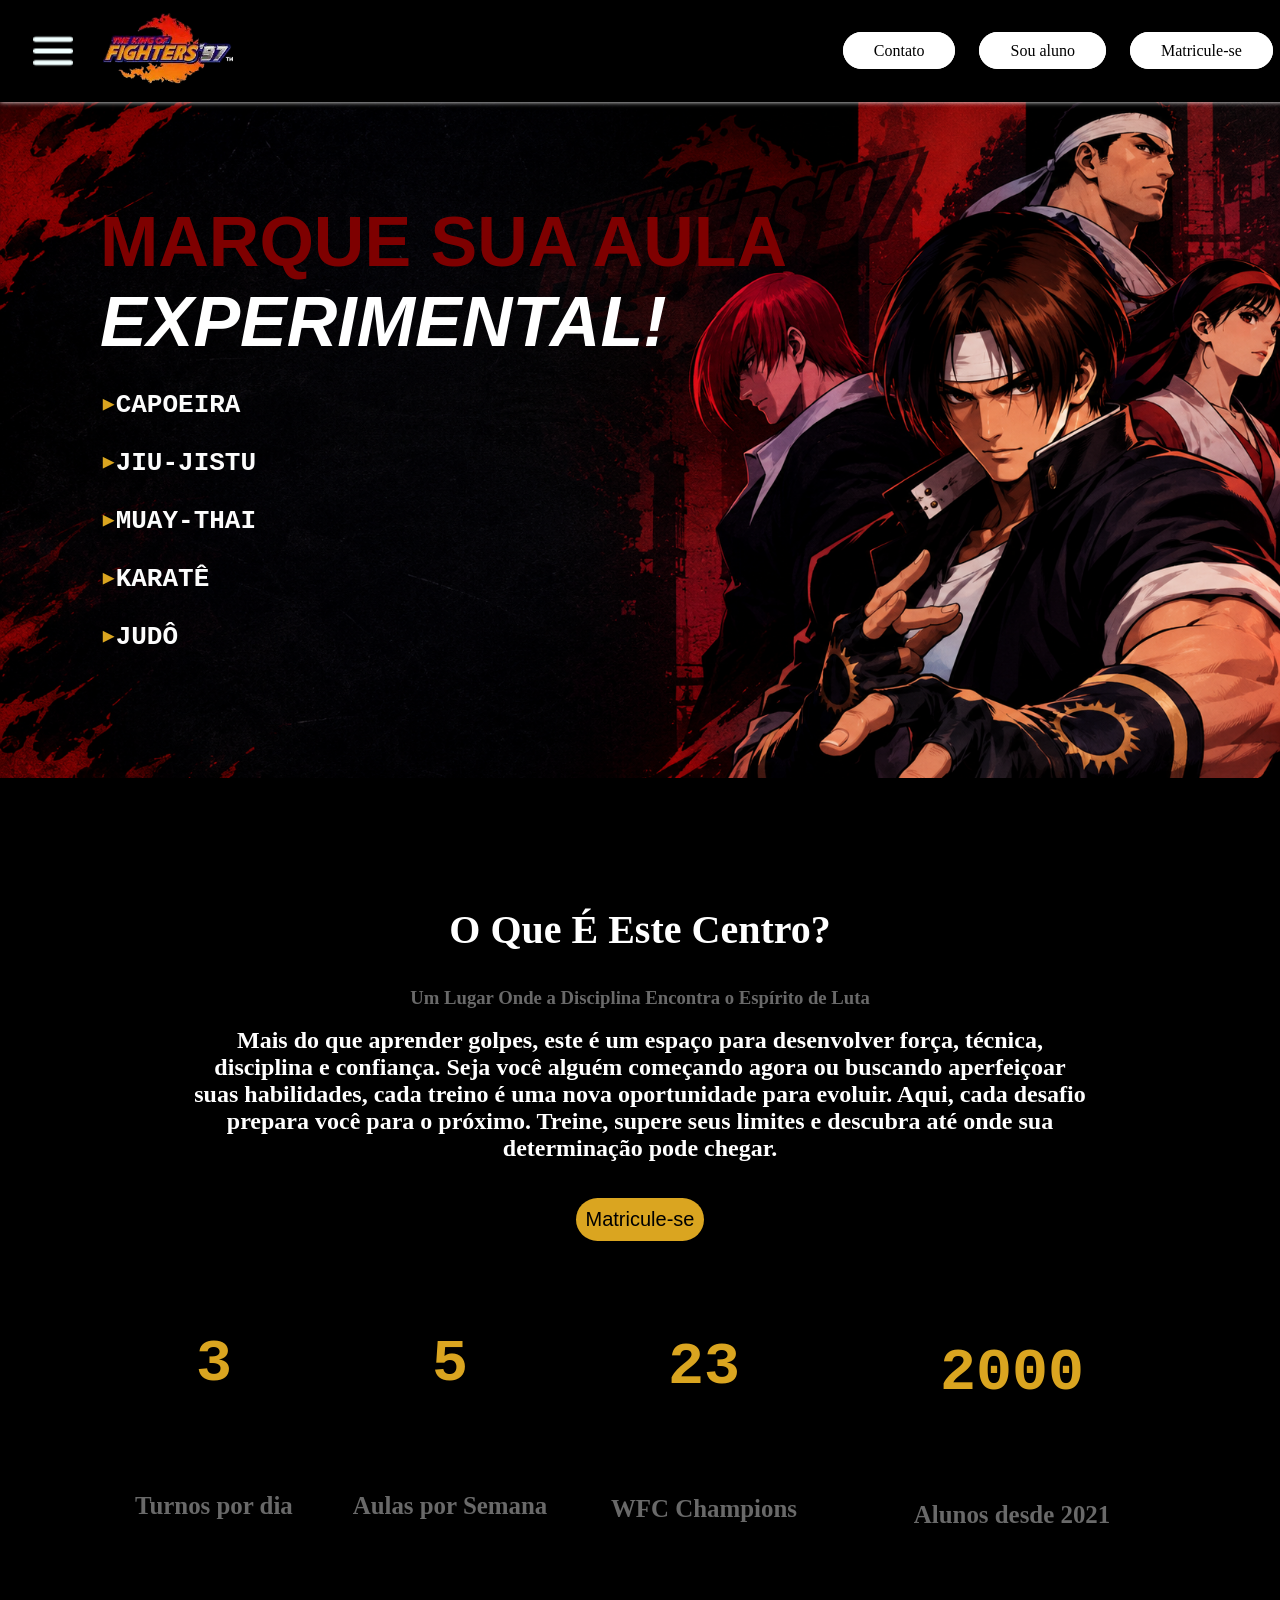
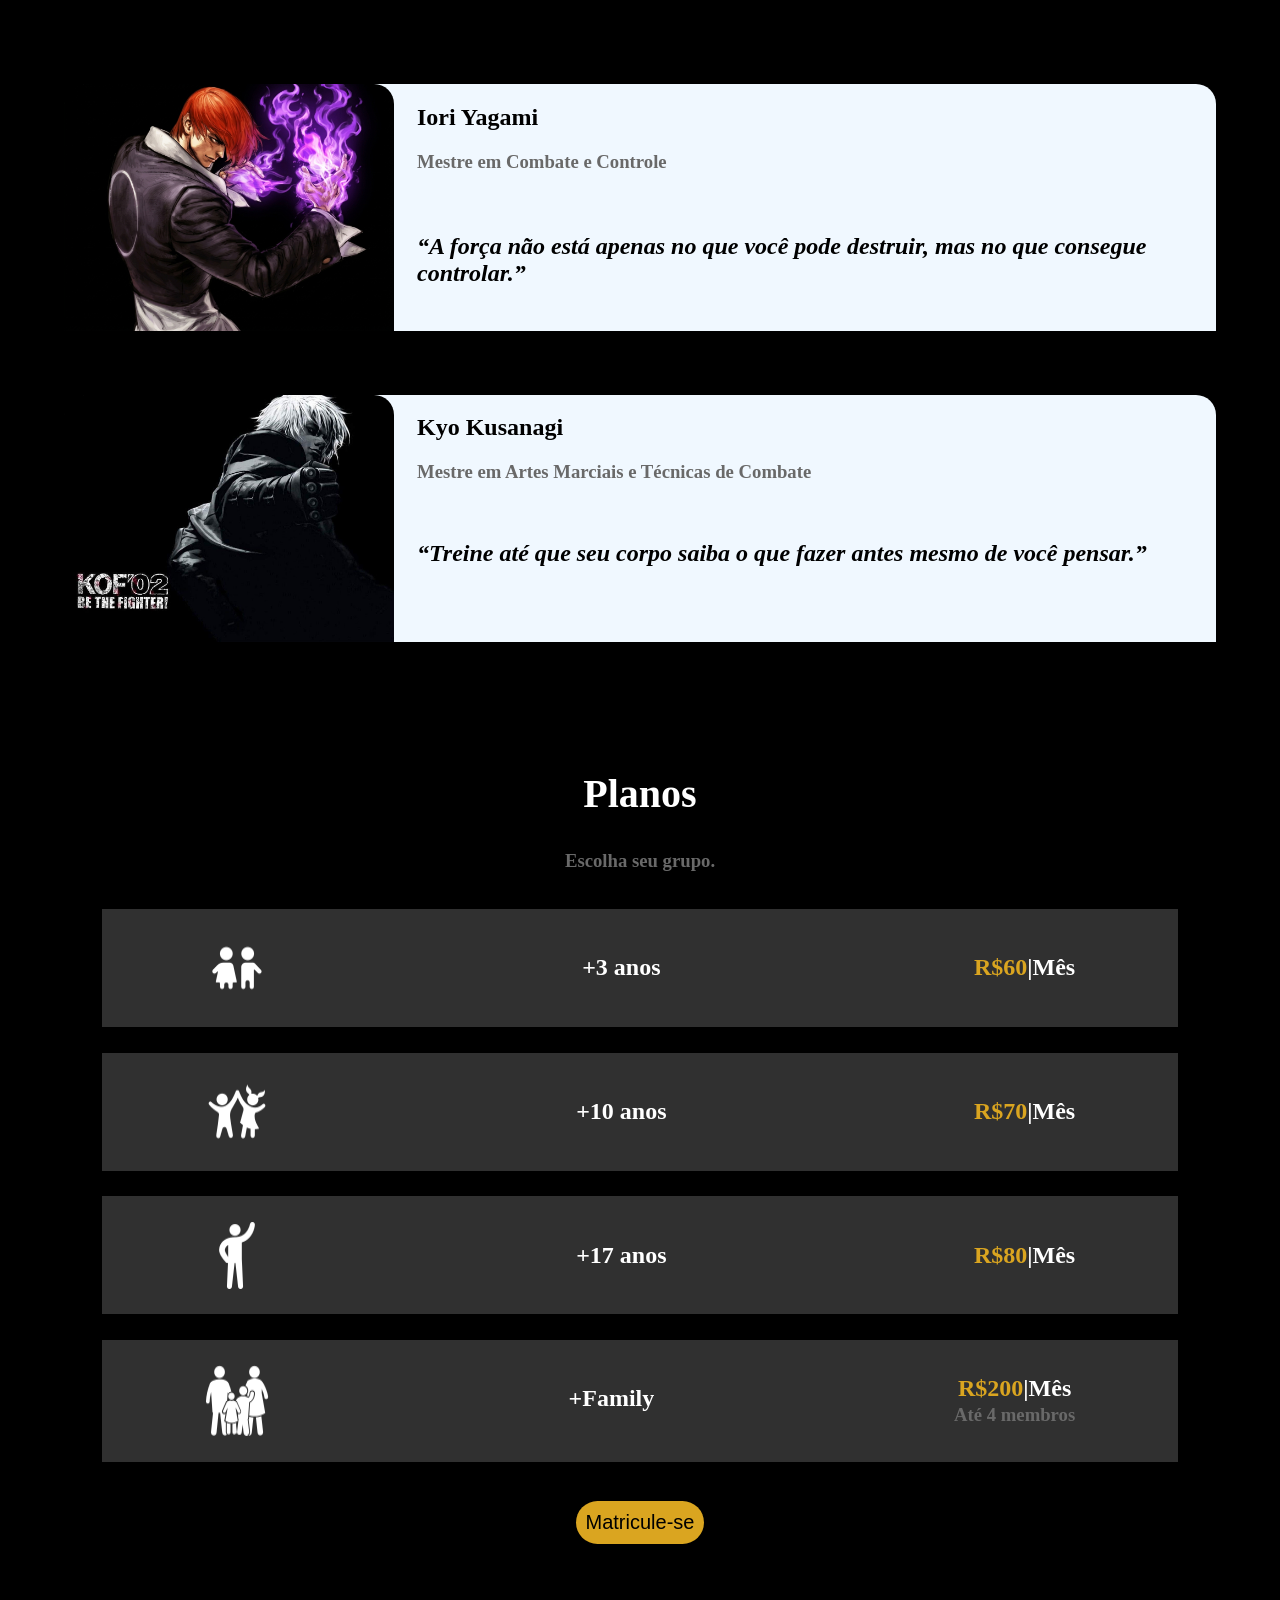
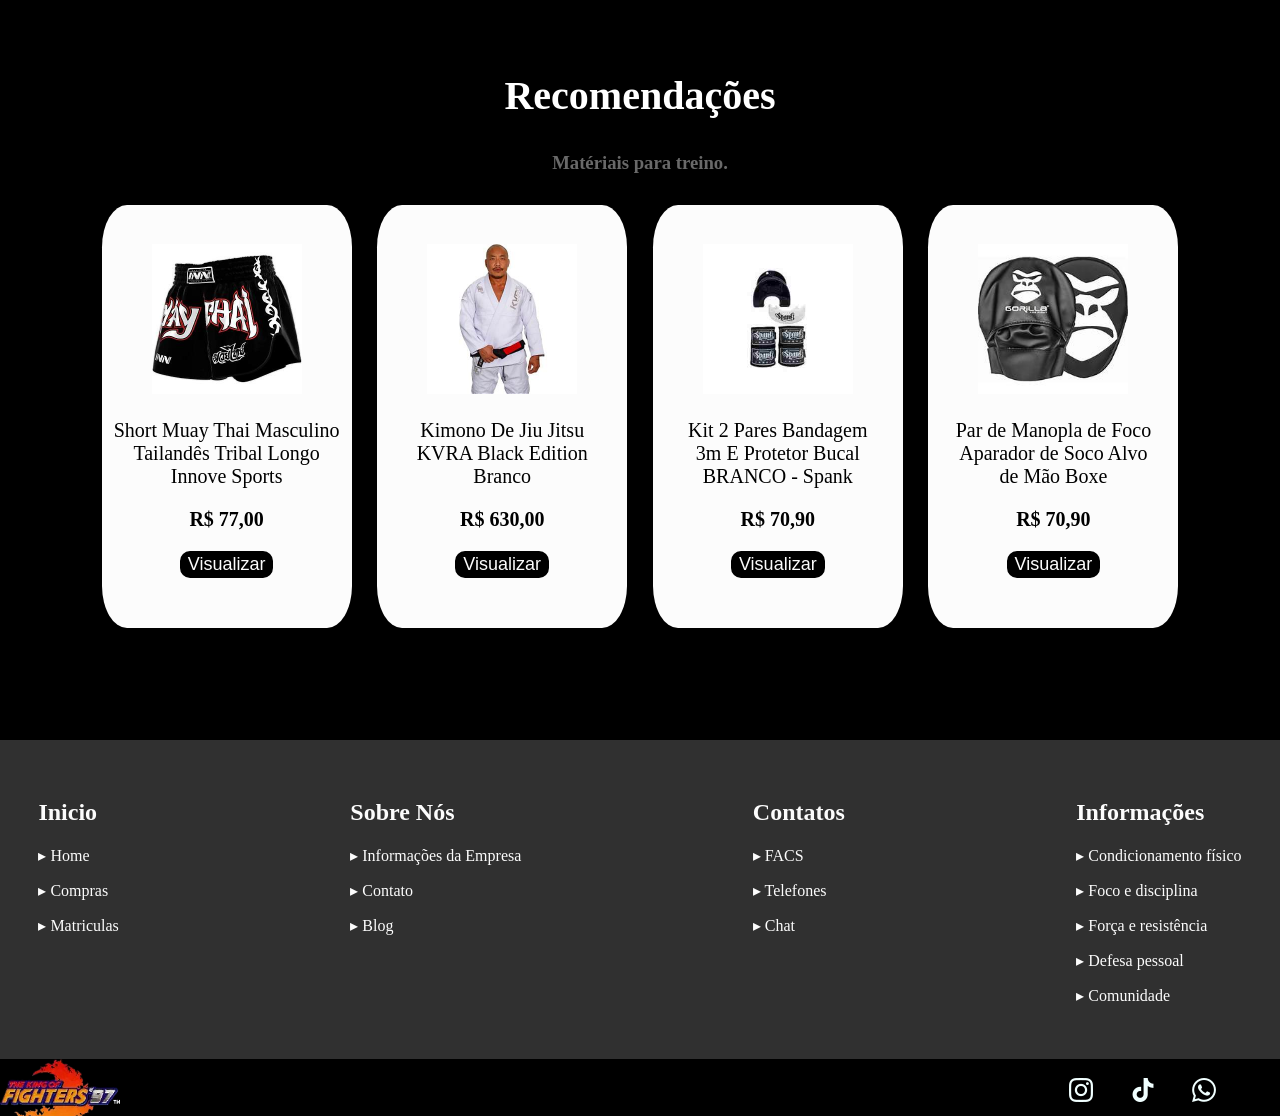
<file: index.html>
<!DOCTYPE html>
<html lang="pt-br">
<head>
    <meta charset="UTF-8">
    <meta name="viewport" content="width=device-width, initial-scale=1.0">
    <title>Academia TEAM</title>
    <link rel="stylesheet" href="../static/style/style.css">
</head>

<body>
    <div id="navbar"></div>

    <br><br>

    <initial>
        <h1>
            <titulo>
                MARQUE SUA AULA <br>
                <i id="transicao">EXPERIMENTAL!</i>
            </titulo>
            <p>▸<a id="catalog" href="#">CAPOEIRA</a></p>
            <p>▸<a id="catalog" href="#">JIU-JISTU</a></p>
            <p>▸<a id="catalog" href="#">MUAY-THAI</a></p>
            <p>▸<a id="catalog" href="#">KARATÊ</a></p>
            <p>▸<a id="catalog" href="#">JUDÔ</a></p>
        </h1>
    </initial>

    <descricao>
        <h2 style="font-size: 40px;">
            O Que É Este Centro?
        </h2>
        <h3>
            Um Lugar Onde a Disciplina Encontra o Espírito de Luta
        </h3>
        <h2 style="width: 70%; margin: auto;">
            Mais do que aprender golpes, este é um espaço para desenvolver força, técnica, disciplina e confiança. Seja você alguém começando agora ou buscando aperfeiçoar suas habilidades, cada treino é uma nova oportunidade para evoluir.
            Aqui, cada desafio prepara você para o próximo. Treine, supere seus limites e descubra até onde sua determinação pode chegar.
        
            <br>
            <br>
            <a href="unidades.html"><button id="button2">Matricule-se</button></a>
        </h2>
    </descricao>

     <info>
        <div>
            <h1>3</h1>
            <h5>Turnos por dia</h5>
        </div>
        <div>
            <h1>5</h1>
            <h5>Aulas por Semana</h5>
        </div>
        <div>
            <h1>23</h1>
            <h5>WFC Champions</h5>
        </div>
        <div>
            <h1>2000</h1>
            <h5>Alunos desde 2021</h5>
        </div>
    </info>

    <professores">
        <div id="prof">
            <img id="img-mestre" src="static/img/yagami-iori.jpg" alt="">
            <div>
                <h2>Iori Yagami</h2>
                <h3>Mestre em Combate e Controle</h3>
                <h2 style="color: black; padding-top: 5%;">
                    <i>“A força não está apenas no que você pode destruir, mas no que consegue controlar.”</i>
                </h2>
            </div>
        </div>
        
        <div id="prof">
                <img id="img-mestre" src="static/img/Ryo.jpg" alt="">
                <div>
                    <h2>Kyo Kusanagi</h2>
                    <h3>Mestre em Artes Marciais e Técnicas de Combate</h3>
                    <h2 style="color: black; padding-top: 5%;">
                        <i>“Treine até que seu corpo saiba o que fazer antes mesmo de você pensar.”</i>
                    </h2>
                </div>
        </div>
    </professores>

    <descricao>
        <h2 style="font-size: 40px; margin-top: 10%;">
            Planos
        </h2>
        <h3>Escolha seu grupo.</h3> <br>
        <tabela>
            <img src="static/icons/kids.png" alt="">
            <h2>+3 anos</h2>
            <h2>
                <golden>R$60</golden>|Mês
            </h2>
        </tabela>
         <tabela>
            <img src="static/icons/child.png" alt="">
             <h2>+10 anos</h2>
            <h2>
                <golden>R$70</golden>|Mês
            </h2>
        </tabela>
         <tabela>
            <img src="static/icons/man.png" alt="">
            <h2>+17 anos</h2>
            <h2>
                <golden>R$80</golden>|Mês
            </h2>
        </tabela>
        <tabela>
            <img src="static/icons/family.png" alt="">
            <h2>+Family</h2>
            <div style="line-height: 0.3;">
                <h2>
                    <golden>R$200</golden>|Mês
                </h2>
                <h3>
                    Até 4 membros
                </h3>
            </div>
        </tabela>
        <a href="unidades.html" style="display: block; margin-bottom: 10%;">
            <button id="button2">Matricule-se</button>
        </a>
    </descricao>

    <descricao>
        <h2 style="font-size: 40px;">
            Recomendações
        </h2>
        <h3>Matériais para treino.</h3>
        <div id="beetwen">
            <div class="cartao">
                <div class="conteudo">
                    <img src="static/img/OPHS.jpg" alt="" style="width: 150px;">
                    <p>
                        Short Muay Thai Masculino
                        <br>Tailandês Tribal Longo
                        <br>Innove Sports
                    </p>
                    <p><b>R$ 77,00 </b></p>
                    <button id="button1">
                        <a href="#">Visualizar</a>
                    </button>
                </div>
            </div>

            <div class="cartao">
                <div class="conteudo">
                    <img src="static/img/Kimono.jpg" alt="" style="width: 150px;">
                    <p>
                        Kimono De Jiu Jitsu
                        <br>KVRA Black Edition
                        <br>Branco
                    </p>
                    <b>R$ 630,00</b></p>
                    <button id="button1">
                        <a href="#">Visualizar</a>
                    </button>
                </div>
            </div>

            <div class="cartao">
                <div class="conteudo">
                    <img src="static/img/OPHS (1).jpg" alt="" style="width: 150px;">
                    <p>
                        Kit 2 Pares Bandagem
                        <br>3m E Protetor Bucal
                        <br>BRANCO - Spank
                    </p>
                    <p><b>R$ 70,90 </b></p>
                    <button id="button1">
                        <a href="#">Visualizar</a>
                    </button>
                </div>
            </div>

            <div class="cartao">
                <div class="conteudo">
                    <img src="static/img/manopla.jpg" alt="" style="width: 150px;">
                    <p>
                        Par de Manopla de Foco
                        <br>Aparador de Soco Alvo
                        <br>de Mão Boxe
                    <p><b>R$ 70,90 </b></p>
                    <button id="button1">
                        <a href="#">Visualizar</a>
                    </button>
                </div>
            </div>
        </div>
    </descricao>

    <div id="rodape"></div>

<script>
        window.addEventListener('load', () => {
                document.getElementById('transicao').classList.add('trans-left');
            });
        
        fetch("componentes/rodape.html")
        .then(resposta => resposta.text())
        .then(dados => {
            document.getElementById("rodape").innerHTML = dados;
        });

        fetch("componentes/navbar.html")
        .then(resposta => resposta.text())    
        .then(dados => {
            document.getElementById("navbar").innerHTML = dados;

            document.getElementById('btnlogin').addEventListener('click', () => {
                document.getElementById('login').classList.toggle('loginon');
            });

            document.getElementById('btncontato').addEventListener('click', () => {
            document.getElementById('contato').classList.toggle('contatoon');
            });
        });
</script>

</body>
</html>
</file>
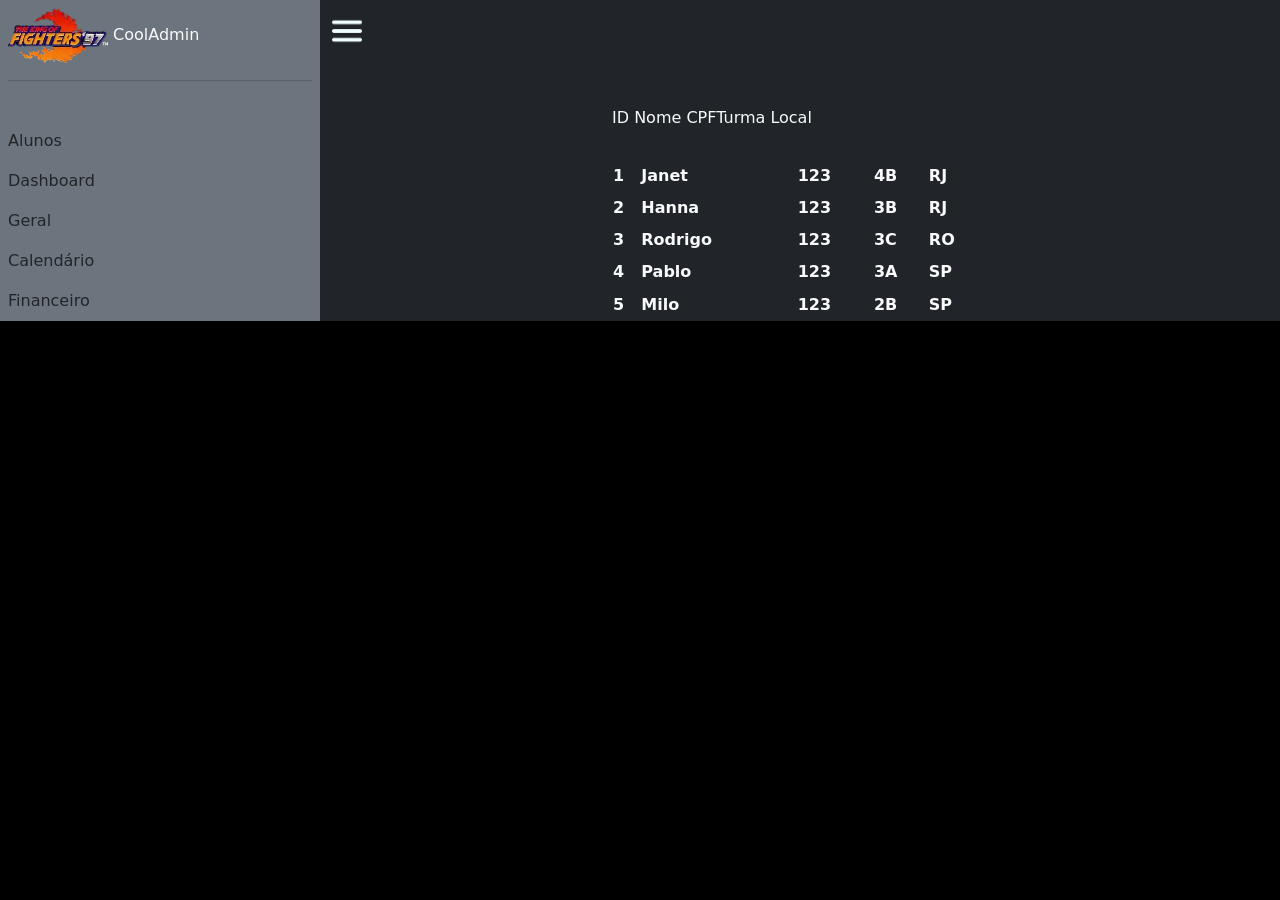
<file: administracao.html>
<!DOCTYPE html>
<html lang="en">
<head>
    <meta charset="UTF-8">
    <meta name="viewport" content="width=device-width, initial-scale=1.0">
    <title>Admin</title>
    <link rel="stylesheet" href="static/style/style.css">
    <link href="https://cdn.jsdelivr.net/npm/bootstrap@5.3.8/dist/css/bootstrap.min.css" rel="stylesheet" integrity="sha384-sRIl4kxILFvY47J16cr9ZwB07vP4J8+LH7qKQnuqkuIAvNWLzeN8tE5YBujZqJLB" crossorigin="anonymous">
</head>
<body class="bg-dark">
    <div class="container-fluid">
        <div class="row col">
            <div class="p-2 bg-secondary col-3">
                <img src="static/img/KOFlogo.png" alt="" style="width: 100px;">
                <span class="text-light">
                    CoolAdmin
                </span>
                <hr>
                <div class="mt-5">
                    Alunos
                </div>
                <div class="mt-3">
                    Dashboard
                </div>
                <div class="mt-3">
                    Geral
                </div>
                <div class="mt-3">
                    Calendário
                </div>
                <div class="mt-3">
                    Financeiro
                </div>
            </div>

            <div class="row col justify-content-center">
                <div class="mt-3">
                    <img src="static/icons/menu-burger (1).png" alt="" style="width: 30px;">
                </div>
                <div class="row col-5 text-light">
                    <table>
                        <tr>ID
                            <th>1</th>
                            <th>Janet</th>
                            <th>123</th>
                            <th>4B</th>
                            <th>RJ</th>
                        </tr>
                        <tr>Nome
                            <th>2</th>
                            <th>Hanna</th>
                            <th>123</th>
                            <th>3B</th>
                            <th>RJ</th>
                        </tr>
                        <tr>CPF</tr>
                            <th>3</th>
                            <th>Rodrigo</th>
                            <th>123</th>
                            <th>3C</th>
                            <th>RO</th>
                        <tr>Turma
                            <th>4</th>
                            <th>Pablo</th>
                            <th>123</th>
                            <th>3A</th>
                            <th>SP</th>
                        </tr>
                        <tr>Local
                            <th>5</th>
                            <th>Milo</th>
                            <th>123</th>
                            <th>2B</th>
                            <th>SP</th>
                        </tr>
                    </table>
                </div>
            </div>
            
        </div>
    </div>
<script src="https://cdn.jsdelivr.net/npm/bootstrap@5.3.8/dist/js/bootstrap.bundle.min.js" integrity="sha384-FKyoEForCGlyvwx9Hj09JcYn3nv7wiPVlz7YYwJrWVcXK/BmnVDxM+D2scQbITxI" crossorigin="anonymous"></script>
</body>
</html>
</file>
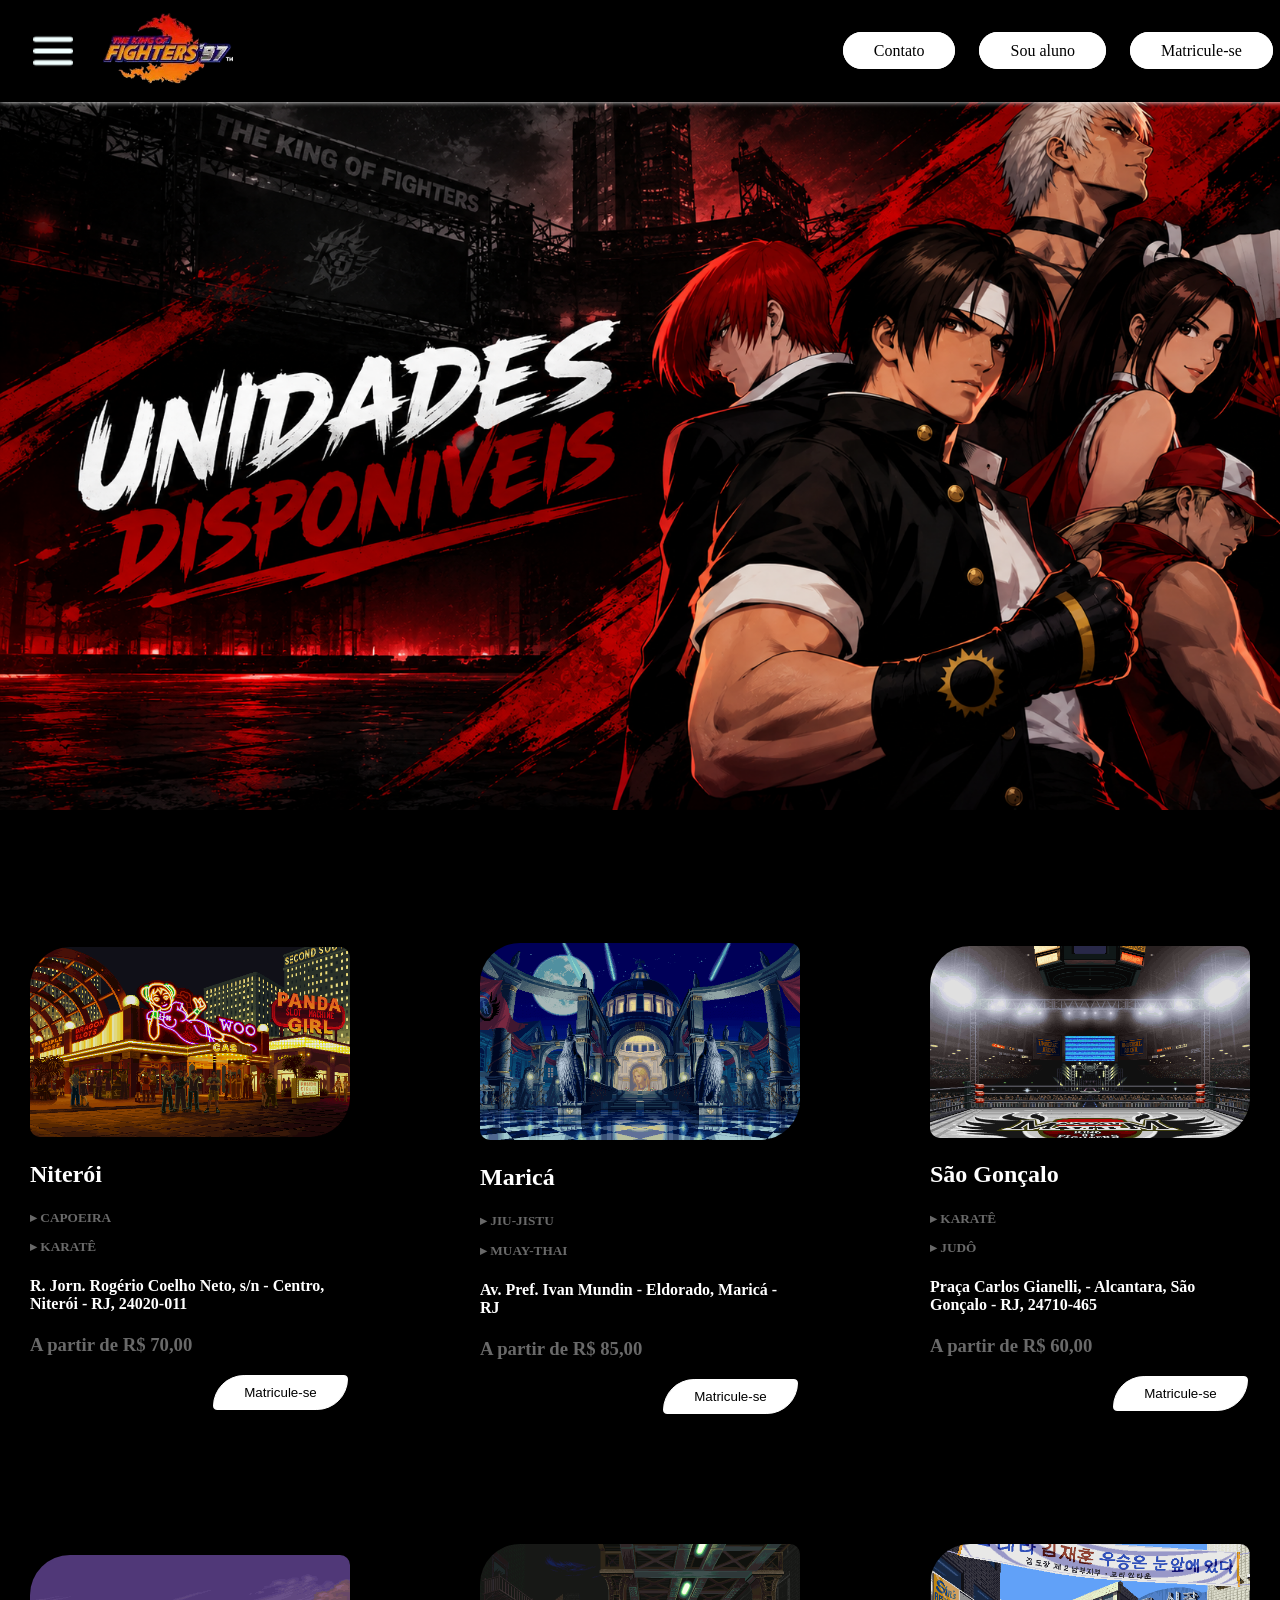
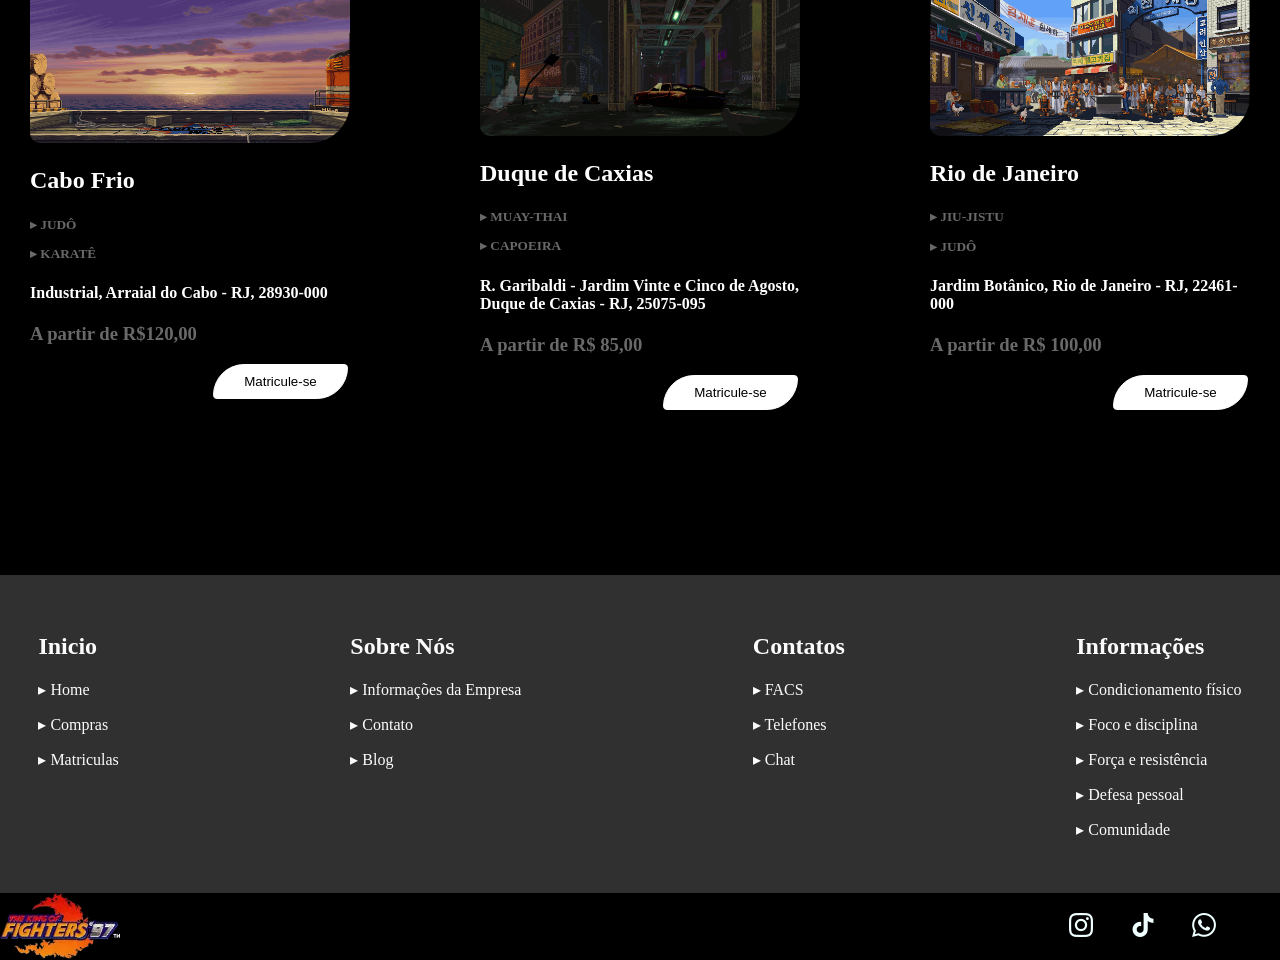
<file: unidades.html>
<!DOCTYPE html>
<html lang="en">
<head>
    <meta charset="UTF-8">
    <meta name="viewport" content="width=device-width, initial-scale=1.0">
    <link rel="stylesheet" href="static/style/style.css">
    <title>Unidades</title>
</head>
<body>
    <div id="navbar"></div>

    <div>
        <img src="static/img/wallpaperKOF0.png" alt="" style="width: 100%; margin-top: 7%;">
    </div>

    <div id="beetwen" class="center" style="margin-top: 5%;">
        <card0>
            <img id="img0" src="static/img/cen0.gif" alt="">
            <h2>Niterói</h2>
            <h5>▸ CAPOEIRA <p>
                ▸ KARATÊ 
            </h5>
            <h4>R. Jorn. Rogério Coelho Neto, s/n - Centro, Niterói - RJ, 24020-011</h4>
            <h3>A partir de R$ 70,00</h3>
            <div style="padding-left: 51%">
                <button class="button0" id="btnmatricula" style="border-radius: 40px 5px;">Matricule-se</button>
            </div>
        </card0>
        <card0>
            <img id="img0" src="static/img/cen6.gif" alt="">
            <h2>Maricá</h2>
            <h5>▸ JIU-JISTU <p>
                ▸ MUAY-THAI 
            </h5>
            <h4>Av. Pref. Ivan Mundin - Eldorado, Maricá - RJ</h4>
            <h3>A partir de R$ 85,00</h3>
            <div style="padding-left: 51%">
                <button class="button0" style="border-radius: 40px 5px;">Matricule-se</button>
            </div>
            
        </card0>
        <card0>
            <img id="img0" src="static/img/cen5.gif" alt="">
            <h2>São Gonçalo</h2>
            <h5>▸ KARATÊ <p>
                ▸ JUDÔ
            </h5>
            <h4>Praça Carlos Gianelli, - Alcantara, São Gonçalo - RJ, 24710-465</h4>
            <h3>A partir de R$ 60,00</h3>
            <div style="padding-left: 51%">
                <button class="button0" style="border-radius: 40px 5px;">Matricule-se</button>
            </div>
        </card0>
    </div>

    <div id="beetwen" class="center">
        <card0>
            <img id="img0" src="static/img/cen4.gif" alt="">
            <h2>Cabo Frio</h2>
            <h5>▸ JUDÔ <p>
                ▸ KARATÊ 
            </h5>
            <h4>Industrial, Arraial do Cabo - RJ, 28930-000</h4>
            <h3>A partir de R$120,00</h3>
            <div style="padding-left: 51%">
                <button class="button0" style="border-radius: 40px 5px;">Matricule-se</button>
            </div>
        </card0>
        <card0>
            <img id="img0" src="static/img/cen3.gif" alt="">
            <h2>Duque de Caxias</h2>
            <h5>▸ MUAY-THAI <p>
                ▸ CAPOEIRA
            </h5>
            <h4>R. Garibaldi - Jardim Vinte e Cinco de Agosto, Duque de Caxias - RJ, 25075-095</h4>
            <h3>A partir de R$ 85,00</h3>
            <div style="padding-left: 51%">
                <button class="button0" style="border-radius: 40px 5px;">Matricule-se</button>
            </div>
            
        </card0>
        <card0>
            <img id="img0" src="static/img/cen2.gif" alt="">
            <h2>Rio de Janeiro</h2>
            <h5>▸ JIU-JISTU <p>
                ▸ JUDÔ
            </h5>
            <h4>Jardim Botânico, Rio de Janeiro - RJ, 22461-000</h4>
            <h3>A partir de R$ 100,00</h3>
            <div style="padding-left: 51%">
                <button class="button0" style="border-radius: 40px 5px;">Matricule-se</button>
            </div>
        </card0>
    </div>

    <div id="rodape"></div>

<script>
    fetch("componentes/rodape.html")
    .then(resposta => resposta.text())
    .then(dados => {
        document.getElementById("rodape").innerHTML = dados;
    });
    
    fetch("componentes/navbar.html")
    .then(resposta => resposta.text())
    .then(dados => {
        document.getElementById("navbar").innerHTML = dados;

        document.getElementById('btnlogin').addEventListener('click', () => {
            document.getElementById('login').classList.toggle('loginon');
        });

        document.getElementById('btncontato').addEventListener('click', () => {
            document.getElementById('contato').classList.toggle('contatoon');
        });
    });
    
</script>
    
</body>
</html>
</file>
<file: static/style/style.css>
html, body {
    background-color: black;
    max-width: 100%;
    min-width: 100%;
    margin: 0;
    padding: 0;
}

navbar {
    position: fixed;
    background-color: black;
    box-shadow: 0px 0px 5px 0px white;
    padding: 1%;
}

initial {
    display: block;
    width: 100%;
    background-image: url("../img/wallpaperKOF.png");
    background-size: cover;
    margin-top: 5%;
    margin-bottom: 10%;
}

a {
    color: #fcfcfc;
    text-decoration: none;
}

br {
    margin-bottom: 200px;
}

golden {
    color: goldenrod;
}

titulo {
    color: rgb(126, 0, 0);
    text-decoration: 1px solid white;
    font-size: 70px;
    white-space: nowrap;
    font-family: Impact, 'Arial Narrow Bold', sans-serif;
}

titulo1 {
    background: linear-gradient(black, rgb(126, 0, 0), black);
    color: #fcfcfc;
    display: flex;
    justify-content: center;
    font-size: 39px;
    white-space: nowrap;
    margin-bottom: 10%;
    margin-top: 10%;
    max-width: 100%;
    }

h1 {
    color: goldenrod;
    font-family: monospace;
    padding: 100px;
    padding-top: 8%;
    margin-bottom: 10%;
}

h3, h5 {
    color: dimgrey;
}

#catalog {
    color: #fcfcfc;
    transition-duration: 0.4s;
}
    #catalog:hover {
        padding-left: 40px;
        transition-duration: 0.5s;
    }
   
/* BOTÃO 0 */
.button0 {
    color: black;
    background-color: white;
    border: 1px solid white;
    padding: 9px;
    padding-inline: 30px;
    margin-left: 20px;
    border-radius: 20px;
    transition: 0.3s;
}
    .button0:hover {
        color: white;
        background-color: black;
        border: 1px solid white;
        transition: 0.2s;
    }

/* LOGO */
#logo-kof {
    width: 70px; 
    height: 70px;
    right: 20px;
    padding: 25px;
    margin-right: 3%;
    margin-left: 3%;
    border-radius: 70px;
}

info {
    color: white;
    font-size: 30px;
    display: flex;
    justify-content: space-between;
    justify-content: center;
    padding-top: 5%;
    text-align: center;
    line-height: 0;
    margin: auto;
    margin-bottom: 10%;
}

/* ELEMENTOS ALINHADOS */
#beetwen {
    display: flex;
    align-items: center;
    width: 100%;
    justify-content: center;
}

/* CARD */
.cartao {
    background-color: #fcfcfc;
    width: 250px;
    margin: 1%;
    padding-bottom: 50px;
    padding-top: 3%;
    border-radius: 10%;
    transition: 0.3s ease;
}
    .cartao:hover {
        width: 277px;
        transition: 0.6s;
        margin: 0%;
    }

.conteudo {
    color: black;
    max-width: 100%;
    font-size: 20px;
    text-align: center;
}

/* BOTÃO DO CARD */
#button1 {
    font-size: 18px;
    border-radius: 10px;
    color: white;
    background-color: black;
    transition: 0.2s;
    border: 2PX solid black;
}
    #button1:hover {
        box-shadow: 5px 5px 10px 2px black;
        padding-left: 12px;
        padding-right: 12px;
        transition: 0.1s;
    }

/* RODAPÉ */
.rodape {
    color: #fcfcfc;
    background-color: rgb(48, 48, 48);
    display: flex;
    justify-content: space-between;
    padding: 3%;
    margin-top: 100px;
}

.rodape-1 {
    max-width: 95%;
    display: flex;
    justify-content: space-between;
    align-items: center;
}

/* TRANSIÇÃO "EXPERIMENTAL" */ 
#transicao {
    color: white;
    padding-left: 70px;
    opacity: 0;
    transition-duration: 1.0s;
}
#transicao.trans-left {
    padding-left: 0px;
    opacity: 1;
    transition-duration: 1.0s;
}

/* SESSÃO DE LOGIN */
#login {
    display: none;
}
#login.loginon {
    color: white;
    background-color: rgb(126, 0, 0);
    width: 250px;
    display: block;
    align-items: center;
    border-radius: 15px;
    border: 1px solid black;
    box-shadow: 0px 0px 10px 0px black;
    margin-top: 1%;
    margin-left: 5%;
    padding: 1%;
    padding-top: -10%;
    white-space: nowrap;
    position: absolute;
}

/* Input */
input {
    border-radius: 15px;
    border: none;
    font-size: 14px;
    transition: 0.3s;
    padding: 1%;
    
}
    input:hover {
        box-shadow: 0px 0px 10px 0px black;
        transition: 0.2s;
    }

/* PAGINA "UNIDADE" */

#img0 {
    width: 320px;
    border-radius: 40px 10px;
}

/* CARTÃO DAS UNIDADES */
card0 {
    max-width: 100%;
    margin: 5%;
    color: white;
    border: 1px solid black;
    border-radius: 40px 10px;
}
card0:hover {
    border: 1px solid white;
    border-radius: 40px 10px;
    box-shadow: 0px 0px 10px 0px white;
}

/* OPÇÃO DE CONTATO */
#contato {
    display: none;
}
#contato.contatoon {
    display: block;
    color: white;
    background-color: rgb(126, 0, 0);
    border-radius: 10px;
    border: 1px solid black;
    box-shadow: 0px 0px 10px 0px black;
    padding-left: 2%;
    padding-right: 2%;
    margin-top: 1%;
    position: absolute;
}

descricao {
   text-align: center;
   color: white;
   margin: auto;
   padding: auto;
}

#button2 {
    background-color: goldenrod;
    font-size: 20px;
    border: none;
    border-radius: 35px;
    margin-top: 1%;
    padding: 10px;
    font-family: Impact, Haettenschweiler, 'Arial Narrow Bold', sans-serif;
    transition: 0.3s;
}
    #button2:hover {
        padding-left: 3%;
        padding-right: 3%;
        transition: 0.2s;
    }

/* FEEDBACK DOS MESTRES */
professores {
    color: black;
    margin: auto;
    padding: auto;
}
#prof {
    max-width: 90%;
    margin-bottom: 10%;
    background-color: aliceblue;
    border-radius: 25px 20px 0px 0px;
    display: flex;
    padding: auto;
    margin: 5%;
    transition: 0.1s;
}
    #prof:hover {
        box-shadow: 0px 0px 10px 0px white;
        transition: 0s;
    }

#img-mestre {
    max-width: 330px;
    border-radius: 20px 20px 0px 0px;
    margin-right: 2%;
}

tabela {
    display: flex;
    justify-content: space-between;
    background-color: rgb(48, 48, 48);
    padding: 2%;
    margin-left: 8%;
    margin-right: 8%;
    margin-bottom: 2%;
    padding-left: 8%;
    padding-right: 8%;
}

#matricula {
    display: none;
}
    #matricula.matriculaon {
        font-family: Impact, Haettenschweiler, 'Arial Narrow Bold', sans-serif;
        display: block;
        color: white;
        background-color: rgb(126, 0, 0);
        border-radius: 10px;
        box-shadow: 0px 0px 5px 0px white;
        font-size: 25px;
        padding-right: 40px;
        padding-left: 40px;
        position: fixed;
        top: 50%;
        left: 50%;
        transform: translate(-50%, -50%);
    }

select {
    border: none;
    font-size: 15px;
    border-radius: 15px;
}
</file>
